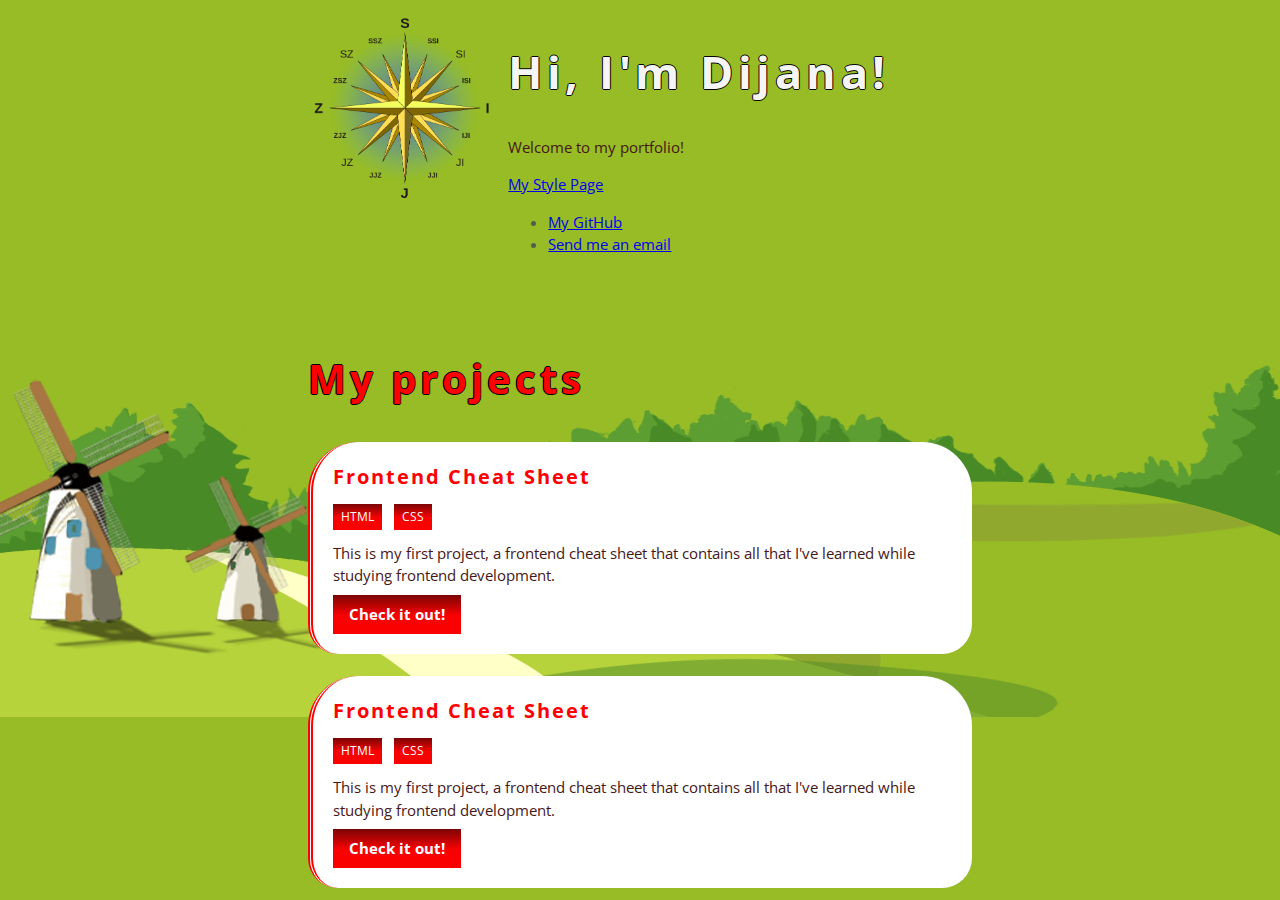
<file: index.html>
<!DOCTYPE html>
<html lang="en">
<head>
    <meta name="viewport" content="width=device-width, initial-scale=1.0">
    <meta name="description" content="My Portfolio">
    <meta name="author" content="Dijana Đuran">
    <link rel="stylesheet" href="./style.css">
</head>
<body>
   <div class="wrapper">
    <div class="header">
        <div class="header-image">
          <img class="profile-image" src="./kompas_img.png" alt="Dijana Đuran">
        </div>
        <div class="header-description">
          <h1>Hi, I'm Dijana!</h1>
          <p>Welcome to my portfolio!</p>
        <div>
        <a class="big" href="https://diiiiiii.github.io/portfolio-website/style-guide.html">My Style Page</a> 
    </div>
    <ul>
        <li>
            <a href="https://github.com/Diiiiiii" target="_blank">
                My GitHub
            </a>
        </li>
        <li>
            <a href="mailto:example@email.com">
                Send me an email 
            </a>
        </li>
<!--         <li>
            And many more!
        </li>
        <li>
            And many more!
        </li> -->
    </ul>
    </div>
    </div>
    <br><br>
    <h2>My projects</h2>
    <div class="project-portfolio">
        <div class="project-title">
          <div class="h6">Frontend Cheat Sheet</div>
        </div>
        <ul class="project-technology-list">
          <li>HTML</li>
          <li>CSS</li>
        </ul>
        <div class="project-description">
          <div class="p">This is my first project, a frontend cheat sheet that contains all that I've learned while studying frontend development.</div>
        </div>
        <a class="project-link" href="#">Check it out!</a>
      </div>
      <br>
      <div class="project-portfolio">
        <div class="project-title">
          <div class="h6">Frontend Cheat Sheet</div>
        </div>
        <ul class="project-technology-list">
          <li>HTML</li>
          <li>CSS</li>
        </ul>
        <div class="project-description">
          <div class="p">This is my first project, a frontend cheat sheet that contains all that I've learned while studying frontend development.</div>
        </div>
        <a class="project-link" href="#">Check it out!</a>
      </div>
    </div>
    </body>


</html>
</file>
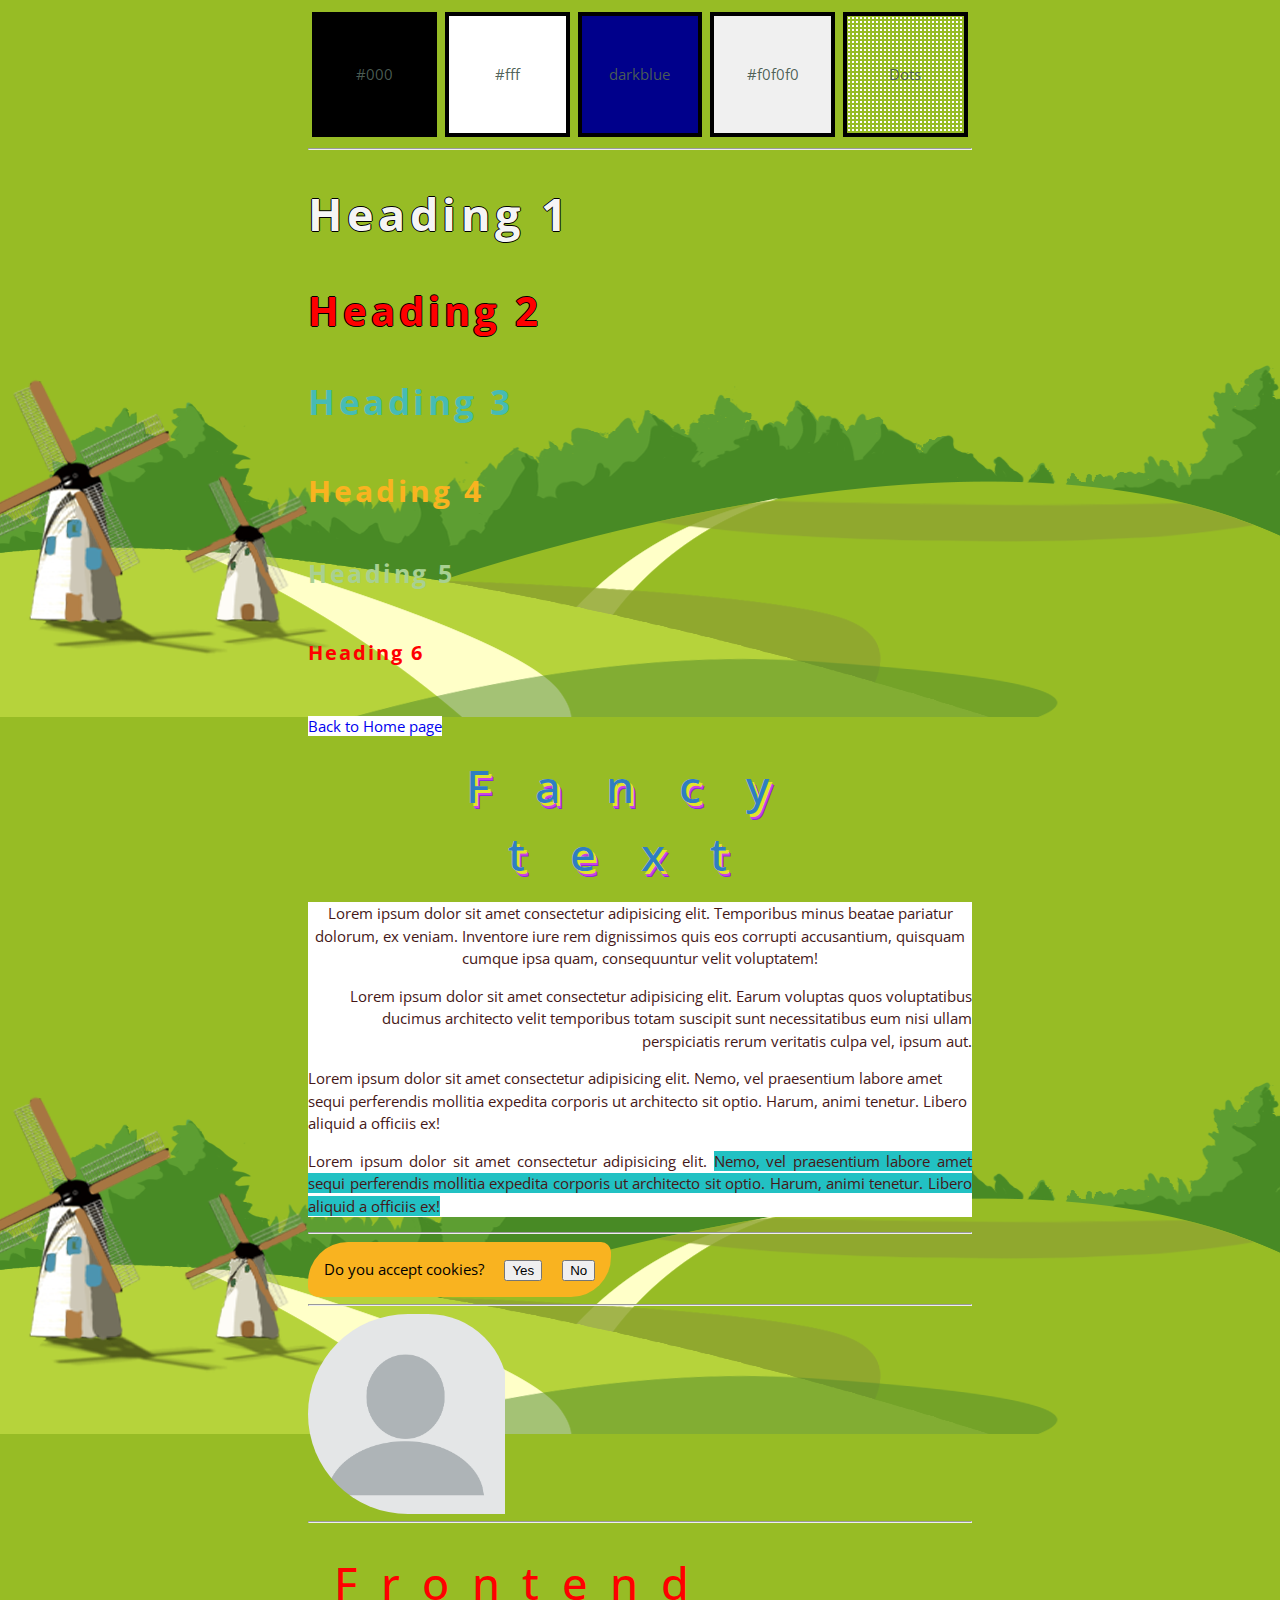
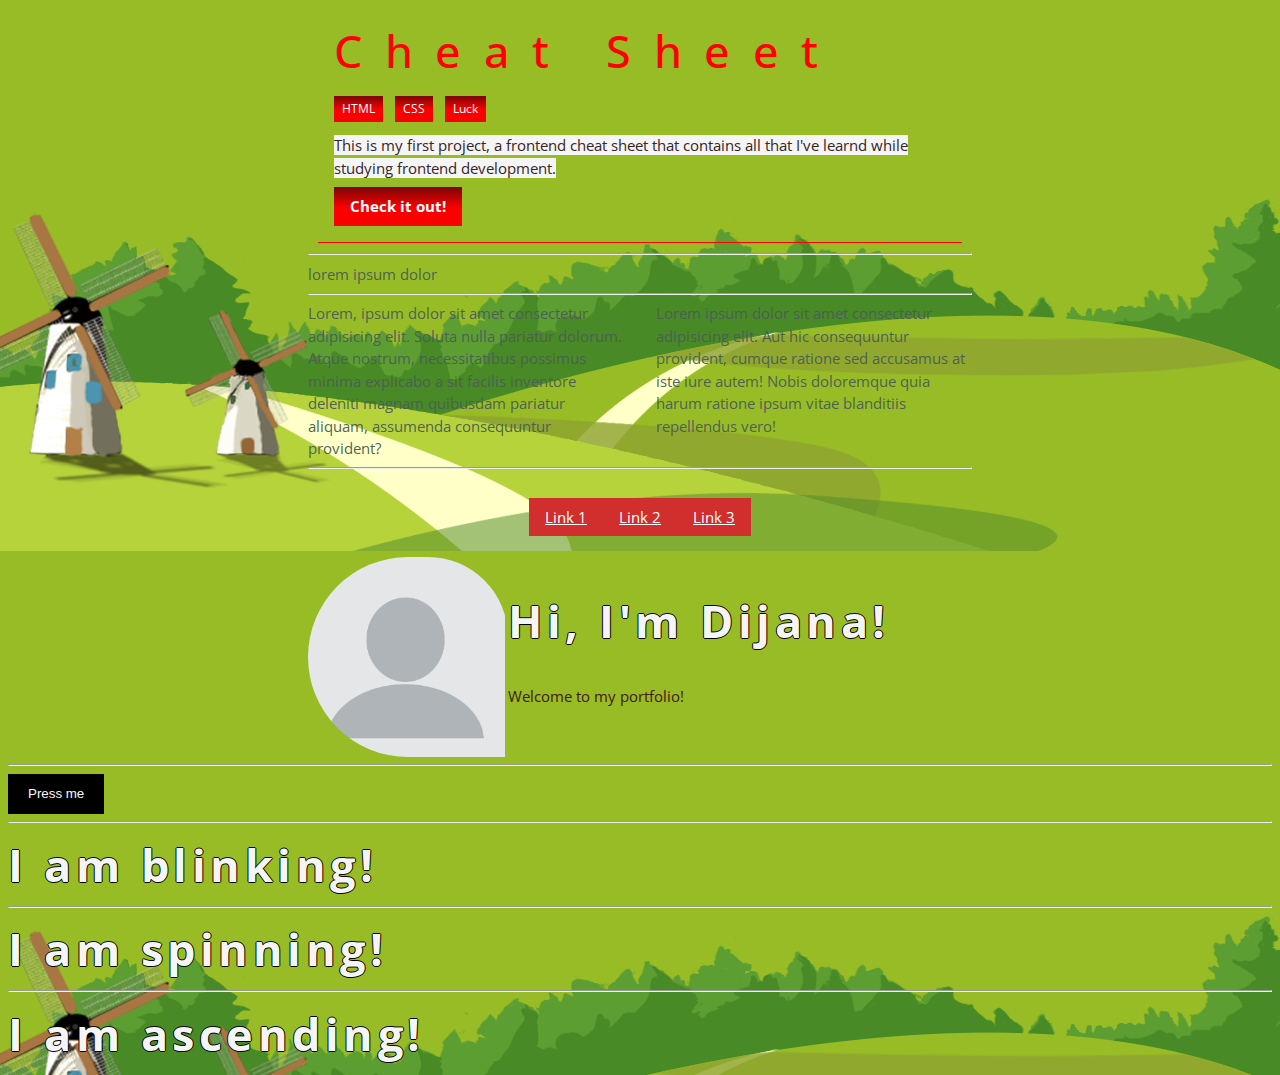
<file: style-guide.html>
<!DOCTYPE html>
<html lang="en">
<head>
    <meta charset="UTF-8">
    <meta name="viewport" content="width=device-width, initial-scale=1.0">
    <title>Style Guide</title>
    <link rel="stylesheet" href="./style.css">
</head>
<body>
  
  <div class="wrapper">
    <div class="palette">
      <div class="palette-item bg-color-black">
        <div class="palette-item-content">#000</div>
      </div>
      <div class="palette-item bg-color-white">
        <div class="palette-item-content">#fff</div>
      </div>
      <div class="palette-item bg-color-primary">
        <div class="palette-item-content">darkblue</div>
      </div>
      <div class="palette-item bg-color-background">
        <div class="palette-item-content">#f0f0f0</div>
      </div>
      <div class="palette-item bg-pattern">
        <div class="palette-item-content">Dots</div>
      </div>
    </div>
    <hr>
    <div class ="headings">
      <h1 class="h1">Heading 1</h1>
      <h2 class="h2">Heading 2</h2>
      <h3 class="h3">Heading 3</h3>
      <h4 class="h4">Heading 4</h4>
      <h5 class="h5">Heading 5</h5>
      <h6 class="h6">Heading 6</h6>
    </div>
      
      <a class ="link text" href="https://diiiiiii.github.io/portfolio-website/index.html">Back to Home page</a>
      
      <p class="text-align-center">
        <span class= fancy>Fancy text</span> <br>
      </p>
    
    <div class= "text">
      <p class="p text-align-center">Lorem ipsum dolor sit amet consectetur adipisicing elit. Temporibus minus beatae pariatur dolorum, ex veniam. Inventore iure rem dignissimos quis eos corrupti accusantium, quisquam cumque ipsa quam, consequuntur velit voluptatem! </p>
      <!--  <button><spam class="h6">Submit</spam></button>-->
      <p class="text-align-right">Lorem ipsum dolor sit amet consectetur adipisicing elit. Earum voluptas quos voluptatibus ducimus architecto velit temporibus totam suscipit sunt necessitatibus eum nisi ullam perspiciatis rerum veritatis culpa vel, ipsum aut.</p>
      <p class="text-align-left">Lorem ipsum dolor sit amet consectetur adipisicing elit. Nemo, vel praesentium labore amet sequi perferendis mollitia expedita corporis ut architecto sit optio. Harum, animi tenetur. Libero aliquid a officiis ex!</p> 
      <p class="text-align-justify">Lorem ipsum dolor sit amet consectetur adipisicing elit. <span class="highlight">Nemo, vel praesentium labore amet sequi perferendis mollitia expedita corporis ut architecto sit optio. Harum, animi tenetur. Libero aliquid a officiis ex!</span>
      </p>
    </div>

    <hr>
    <div class="cookie-consent">
      <span class="cookie-consent-text">Do you accept cookies?</span>
      <span class="cookie-consent-yes"><button class="button">Yes</button></span>
      <span class="cookie-consent-no"><button class="button">No</button></span>
    </div>
    <hr>
    <img class="profile-image" src="blank-profile-picture.png" alt="Ivo Ivic">
    <hr>
    <div class="project">
        <div class="project-title">
          <div class="">Frontend Cheat Sheet</div>
        </div>
      <ul class="project-technology-list">
        <li>HTML</li>
        <li>CSS</li>
        <li>Luck</li>
      </ul>
      <div class="project-description">
        <div class="p"><span class="highlight-2">This is my first project, a frontend cheat sheet that contains all that I've learnd while studying frontend development.</span></div>
        </div>
     
      <a class="project-link" href="#">Check it out!</a>
    </div>
    <hr>
      <span class="tooltip">lorem ipsum dolor<span class="tooltip-message">Lorem ipsum dolor sit, amet consectetur adipisicing elit. Qui reprehenderit tempore nam nobis aliquam consectetur fuga mollitia eius veniam voluptatum sit placeat doloremque ipsam error blanditiis doloribus asperiores, distinctio illo!</span></span>
    <hr>
    <div class="float-row">
      <div class="float-column">Lorem, ipsum dolor sit amet consectetur adipisicing elit. Soluta nulla pariatur dolorum. Atque nostrum, necessitatibus possimus minima explicabo a sit facilis inventore deleniti magnam quibusdam pariatur aliquam, assumenda consequuntur provident?</div>
      <div class="float-column">Lorem ipsum dolor sit amet consectetur adipisicing elit. Aut hic consequuntur provident, cumque ratione sed accusamus at iste iure autem! Nobis doloremque quia harum ratione ipsum vitae blanditiis repellendus vero!</div>
    </div>
    <hr>
    <ul class="navigation">
      <li class="navigation-item">
        <a href="#">Link 1</a>
      </li>
      <li class="navigation-item">
        <a href="#">Link 2</a>
      </li>
      <li class="navigation-item">
        <a href="#">Link 3</a>
      </li>
    </ul>
    <div class="header">
      <div class="header-image">
        <img class="profile-image" src="./blank-profile-picture.png" alt="Ivo Ivić">
      </div>
      <div class="header-description">
        <h1>Hi, I'm Dijana!</h1>
        <p>Welcome to my portfolio!</p>
      </div>
    </div>
    </div>
    <hr>
    <button class="fancy-button">
      <span>Press me</span>
    </button>
    <hr>
    <div class="h1 blinking">
    I am blinking!
    </div>
    <hr>
    <div class="h1 spin-left-right">
      I am spinning!
    </div>
    <hr>
    <div class="h1 ascend-in">
      I am ascending!
    </div>
</body>
</html>
</file>
<file: style.css>
@import url('https://fonts.googleapis.com/css2?family=Open+Sans:ital,wght@0,300;0,400;0,500;0,600;0,700;0,800;1,300;1,400;1,500;1,600;1,700;1,800&display=swap');

html {font-size: 15px} /* 1rem - root em - em */

body {
    color: rgb(76 94 85 / 98%);
    font-size: 1rem;
    font-family: 'Open Sans', sans-serif;
    line-height: 1.5;
    background-color:#97bc25; ;
    background-image: url('./background.png');
   /*  background-repeat: none;
    background-size: 100%;
    background-position: right;  */
    /* background: 
        url('./shapes-background-pattern.jpg') right/80%  repeat-y,
         url([data-uri]) top left repeat, 
        linear-gradient(0deg, rgba(34,193,195,1) 0%, rgba(249,179,32,1) 100%); */
} 
.p, p {
    font-size: 1rem;
    font-weight: 400;
    line-height: 1.5;
    color: hsl(0deg 50% 18%);
    
    
}
.h6, h6 {
    color: red;
 /*   background-color:rgb(255, 255, 255); */
    font-size: 1.33rem;
    font-weight: 700;
    font-style: bold;
    letter-spacing: 0.1em;
} /* 20px / 15 = 1.33 rema*/
.h5, h5 {
    color: rgb(168 208 146);
    font-size: 1.66rem;
    font-weight: 700;
    letter-spacing: 0.1em;
}
.h4, h4 {
    color: rgb(249 179 32);
    font-size: 2rem;
    font-weight: 700;
    letter-spacing: 0.1em;
}
.h3, h3 {
    color: rgb(70 187 181);
    font-size: 2.33rem;
    font-weight: 700;
    letter-spacing: 0.1em;
}
.h2, h2 {
    color: red;
    font-size: 2.66rem;
    font-weight: 700;
    letter-spacing: 0.1em;
    text-shadow: -1px 0 black, 0 1px black, 1px 0 black, 0 -1px black;
}
.h1, h1 {
    color: rgb(245, 245, 245);
    font-size: 3rem;
    font-weight: 700;
    line-height: 1.5;
    letter-spacing: 0.1em;
    text-shadow: -1px 0 black, 0 1px black, 1px 0 black, 0 -1px black;
}
.text-align-left { text-align: left; }
.text-align-right { text-align: right; }
.text-align-center { text-align: center; }
.text-align-justify { text-align: justify; }
.link { text-decoration: none;
}

.fancy {
    color:  #2f7ec1; 
    font-size: 3rem;
    letter-spacing: 1.0em;
    font-weight: 500;
   /* background-color:#ffffff; */
    text-shadow:
    0px 0px 0px rgb(221, 228, 208),
    3px 3px 0px #e1e42b,
    4px 5px 0px #ce41e1,
    5px 6px 0px blueviolet;
}

.highlight {
    color: hsl(0deg 50% 18%);
    background: rgba(34,193,195,1); 
}

.text {
    background-color: white;
}
p::selection {
    background: rgba(249,179,32,1);
  }

.headings {
    background-size: 25%;
}

.wrapper {
    max-width: 1024px;
    width: 55%;
    /* margin-left:auto ;
    margin-right: auto;
    margin: top right bottom left;
    margin: 0 auto 0 auto; */
    margin: 0 auto;
    padding: 0 16px;
    box-sizing: border-box;
    
    
}
.cookie-consent {
    /* position: fixed; */
    bottom: 0;
    right: 0;
    text-align: center;
    color: black;
    background-color: rgb(249 179 32);
    padding: 16px;
    /* width: auto; */
    /* width: 320px; */
    box-sizing: border-box;
    /* border: none; */
    border-radius: 40px 10px;
    display: inline-block; 
}

.cookie-consent-text {
    margin-right: 16px;

}
.cookie-consent-yes {
    text-decoration: underline;
    font-weight: bold;
    margin-right: 16px;

}
.cookie-consent-no {
    text-decoration: underline;

}
.profile-image {
    display: block;
    height:200px;
    width: 200px;
    object-fit: cover;
    object-position: -3px center;
    border-bottom-left-radius: 50%; 
 /* border-bottom-right-radius: 50%; */
    border-top-right-radius: 40%; 
    border-top-left-radius: 50%; 
     /* border-radius: 100px;  */
   /*  border-width: 4px;
    border-style: solid;
    border-color:#8bc34a;  */
    /* transform: rotate(0.5turn); */
    transition: transform 1s ease;
}
.profile-image:hover {
    transform: rotate(1turn);
    transition: transform 2s ease;
}
.project {
    margin: 10px;
    box-sizing: border-box;
    display: block;
    /* width: 100%; */
    /* background-image: url(); */
    padding: 16px;
    border: 0px solid black;
    border-bottom: 1px double black;
    border-top: 0px double black;
    border-color: red;
}
.project-title {
    color: red; 
    font-size: 3rem;
    letter-spacing: .5em;
    font-weight: 500;
    /* background-color:#ffffff; */
 /*    text-shadow:
    0px 0px 0px rgb(221, 228, 208),
    3px 3px 0px #e1e42b,
    4px 5px 0px #ce41e1,
    5px 6px 0px blueviolet; */
    background-size: cover;
    margin-bottom: 8px;
}
.project-description{
    margin: 8px 0px;
}
.project-link {
    position: relative;
    display: inline-block;
    background: rgb(221, 217, 219);
    background: rgb(125,5,5);
    background: linear-gradient(180deg, rgba(125,5,5,1) 1%, rgba(250,1,1,1) 53%);
    color:white;
    text-decoration: none;
    font-weight: 700;
    font-size: 1rem;
    line-height: 1;
    padding: 12px 16px;
    bottom:0;
    transition: bottom 0.3s ease, 
    background-color 0.3s ease 0.3s;
}
.project-link:hover {
    background-color: darkblue;
    text-decoration: underline;
    bottom: 4px;
}
.project-technology-list{
    margin:  0;
    padding: 0;
}
.project-technology-list li {
    display: inline-block;
    background: rgb(221, 217, 219);
    background: rgb(125,5,5);
    background: linear-gradient(180deg, rgba(125,5,5,1) 1%, rgba(250,1,1,1) 53%);
    padding: 4px 8px;
    color: white;
    margin-right: 8px;
    margin-top: 4px;
    margin-bottom: 4px;
    font-size: 0.8rem;
}
.project-technology-list li + li {
    margin-left: 0px;
}

.highlight-2 {
    color: hsl(0deg 20% 18%);
    background: whitesmoke; 
}
.tooltip {
    position: relative;
    display: inline-block;
}
.tooltip-message {
    display: none;
    position: absolute;
    bottom: 100%;
    left: 0;
    background: rgba(0, 0, 0, 0.8);
    color: white;
    padding: 8px 12px;
    font-size: 0.8rem ;
    line-height: 1.5;
    width: 150%;
    max-width: 320px;
}
.tooltip:hover .tooltip-message {
    display: inline-block;
}
.float-row {
    margin: 0 -16px;
}
.float-row::after {
    content: '';
    display: block;
    clear: both;
}
.float-column {
    float: left;
    width: calc(50% - 32px);
    margin: 0 16px;
}
.navigation {
    display: flex;
 /*    flex-flow: row;
    flex-wrap: wrap ; */
    flex-flow: row wrap;
    margin: 0;
    padding: 0;
    justify-content: center;
    align-items: center;
    height: 80px;
}
.navigation-item {
    display: block;
    background: rgb(209, 46, 46);
    padding: 8px 16px;
}
.navigation-item a {
    color:white;
}
.bg-color-black { background-color: black; }
.bg-color-white { background-color: white; }
.bg-color-primary { background-color: darkblue; }
.bg-color-background { background-color: #f0f0f0; }
.bg-pattern {
   background: url([data-uri]) top left repeat;
}
.palette {
  display: flex;
  flex-direction: row;
  flex-wrap: wrap;
}
.palette-item {
  box-sizing: border-box;
  display: block;
  width: calc(1 / 5 * 100% - 2 * 4px);
  border: 4px solid black;
  margin: 4px;
  position: relative;
}
.palette-item::before {
  content: '';
  display: block;
  padding-top: 100%;
}
.palette-item-content {
  position: absolute;
  top: 0;
  right: 0;
  bottom: 0;
  left: 0;
  display: flex;
  justify-content: center;
  align-items: center;
}
.header {
  display: flex;
  flex-flow: row nowrap;
}
.header-image {
  flex-grow: 0;
  flex-shrink: 0;
}
.header-description {
     flex-grow: 1;
   margin-left: 0px;
   
  
}
@media screen and (max-width: 760px) {
 .profile-image {
        width: 240px;
        height: 240px;
    }
.header {
    flex-direction: column;
    align-items: center;
}
.header-description {
    margin-left: 0;
    text-align: center;
}
}

.fancy-button {
    box-sizing: border-box;
  display: inline-block;
  border: 4px solid black;
  background: black;
  padding: 0 16px;
  margin: 0;
  height: 40px;
  color: #FDF7FA;
  position: relative;
  overflow: hidden;
}

.fancy-button > span {
    position: relative;
    transition: color 1s ease;
  }

.fancy-button::before {
  content: '';
  display: block;
  position: absolute;
  background: #FDF7FA;
  top: 0;
  left: auto;
  right: -15%;
  width: 0;
  height: 100%;
  transform: skewX(-15deg);
  transition: width 0.5s ease;   
}

.fancy-button:hover::before {
    right: auto;
    left: -15%;
    width: 120%;
    transition: width 0.5s ease;
  }
  .fancy-button:hover {
    color: black;
  }

/* Just mine new class */
.project-portfolio {
    background: white;
    border-radius: 50px 50px 30px 30px;
    padding: 20px;
    border-left: 5px double red;  
}

@keyframes blink {
 0% {
     opacity: 1;
 }
 100% {
     opacity: 0;
 }
}

.blinking {
 animation: blink 0.5s ease-in-out 0s infinite alternate forwards;
 /* animation-fill-mode: forwards; */
}

@keyframes spin-left-right {
    0% {
        transform: rotate(0turn);
    }
    50% {
        transform: rotate(1turn) ;
    }
    100% {
        transform: rotate(0turn);
    }
}

.spin-left-right {
    animation: spin-left-right 2s ease 0s 1 forwards;
}

@keyframes ascend-in {
    0% {
      opacity: 0;
      transform: translateY(100%);
    }
    100% {
      opacity: 1;
      transform: translateY(0);
    }
  }
  .ascend-in {
    animation: ascend-in 2s ease 0s 1 forwards;
  }
</file>
